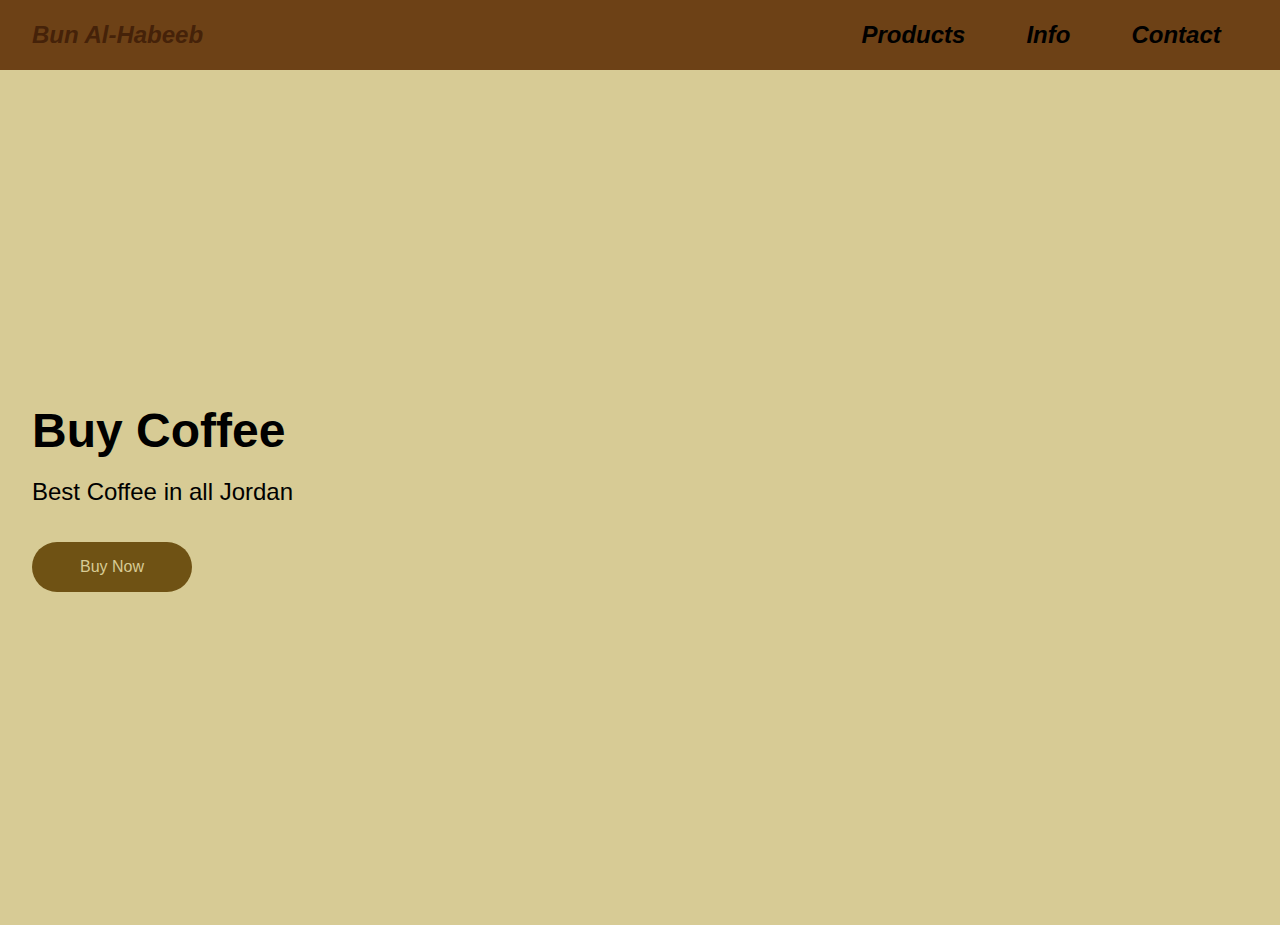
<file: index.html>
<!DOCTYPE html>
<html lang="en">
<head>
    <meta charset="UTF-8">
    <meta name="viewport" content="width=device-width, initial-scale=1.0">
    <title>Document</title>
    <link rel="stylesheet" href="style.css">
</head>
<body>
    <nav class="logo">Bun Al-Habeeb 
        <div class="nav-items">
            <a href="products.html">Products</a>
            <a href="products.html">Info</a>
            <a href="/">Contact</a>
        </div>
    </nav>
    <section class="hero">
        <div class="hero-container">
            <div class="column-left">
                <h1>Buy Coffee</h1>
                <p>Best Coffee in all Jordan </p>
                <a href="PayNow.html">
                    <button>Buy Now</button>
                </a>
            </div>
        </div>
    </section>

    
</body>
</html>
</file>
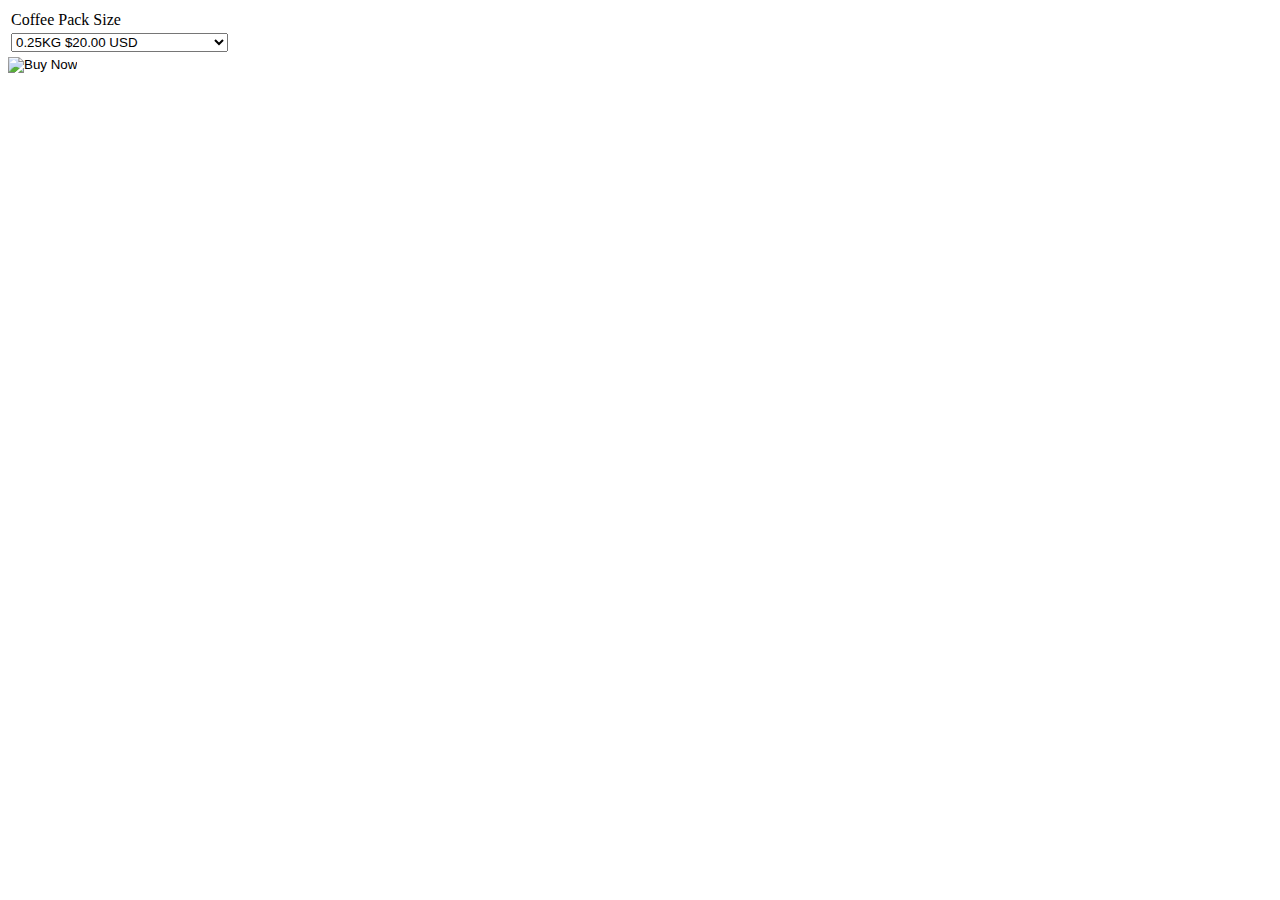
<file: PayNow.html>
<!DOCTYPE html>
<html lang="en">
<head>
    <meta charset="UTF-8">
    <meta name="viewport" content="width=device-width, initial-scale=1.0">
    <title>Document</title>
</head>
<body>
    <form action="https://www.paypal.com/cgi-bin/webscr" method="post" target="_top">
  <input type="hidden" name="cmd" value="_s-xclick" />
  <input type="hidden" name="hosted_button_id" value="UNPRJJKS54XT2" />
  <table>
    <tr>
      <td>
        <input type="hidden" name="on0" value="Coffee Pack Size"/>
        Coffee Pack Size
      </td>
    </tr>
    <tr>
      <td>
        <select name="os0">
          <option value="0.25KG">
            0.25KG $20.00 USD
          </option>
          <option value="0.5KG">
            0.5KG $40.00 USD
          </option>
          <option value="1KG">
            1KG $80.00 USD
          </option>
          <option value="2KG">
            2KG $160.00 USD
          </option>
          <option value="0.15KG">
            0.15KG $10.00 USD
          </option>
          <option value="0.10KG">
            0.10KG $2.50 USD
          </option>
          <option value="1KG premium ">
            1KG premium  $1,000.00 USD
          </option>
          <option value="1kg extra premium">
            1kg extra premium $500.00 USD
          </option>
        </select>
      </td>
    </tr>
  </table>
  <input type="hidden" name="currency_code" value="USD" />
  <input type="image" src="https://www.paypalobjects.com/en_US/i/btn/btn_buynow_LG.gif" border="0" name="submit" title="PayPal - The safer, easier way to pay online!" alt="Buy Now" />
</form>
</body>
</html>
</file>
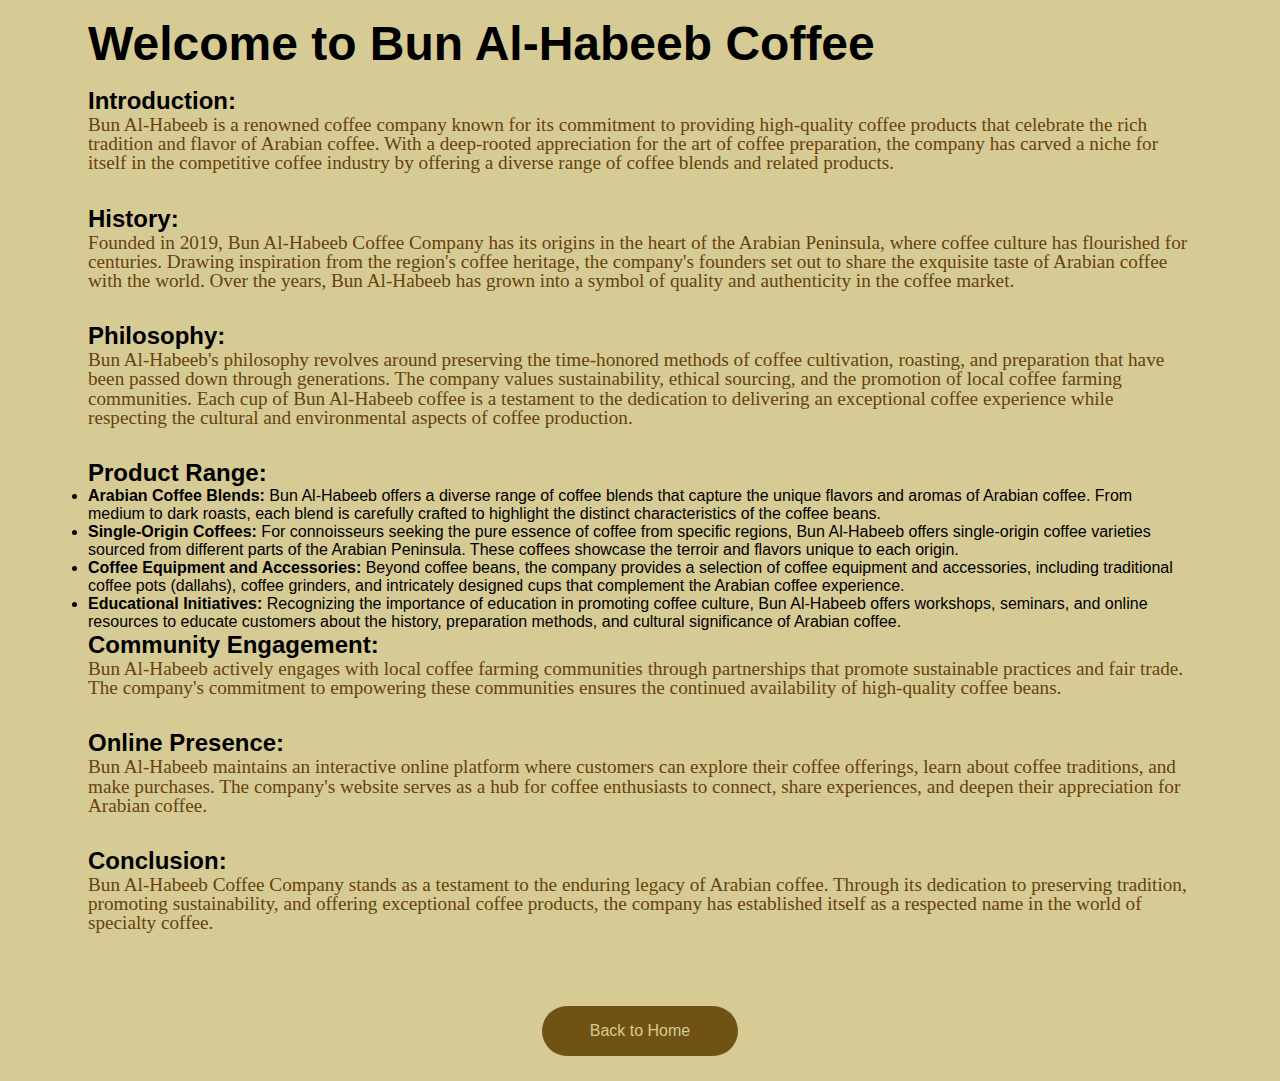
<file: products.html>
<!DOCTYPE html>
<html lang="en">
<head>
    <meta charset="UTF-8">
    <meta name="viewport" content="width=device-width, initial-scale=1.0">
    <title>Document</title>
    <link rel="stylesheet" href="style.css">
</head>
<body>
    <section class="hero">
        <div class="column-left-info">
            <h1>Welcome to Bun Al-Habeeb Coffee</h1>

            <h2>Introduction:</h2>
            <p>Bun Al-Habeeb is a renowned coffee company known for its commitment to providing high-quality coffee products that
                celebrate the rich tradition and flavor of Arabian coffee. With a deep-rooted appreciation for the art of coffee
                preparation, the company has carved a niche for itself in the competitive coffee industry by offering a diverse
                range of coffee blends and related products.</p>
        
            <h2>History:</h2>
            <p>Founded in 2019, Bun Al-Habeeb Coffee Company has its origins in the heart of the Arabian Peninsula,
                where coffee culture has flourished for centuries. Drawing inspiration from the region's coffee heritage, the
                company's founders set out to share the exquisite taste of Arabian coffee with the world. Over the years, Bun
                Al-Habeeb has grown into a symbol of quality and authenticity in the coffee market.</p>
        
            <h2>Philosophy:</h2>
            <p>Bun Al-Habeeb's philosophy revolves around preserving the time-honored methods of coffee cultivation, roasting,
                and preparation that have been passed down through generations. The company values sustainability, ethical
                sourcing, and the promotion of local coffee farming communities. Each cup of Bun Al-Habeeb coffee is a testament
                to the dedication to delivering an exceptional coffee experience while respecting the cultural and environmental
                aspects of coffee production.</p>
        
            <h2>Product Range:</h2>
            <ul>
                <li><strong>Arabian Coffee Blends:</strong> Bun Al-Habeeb offers a diverse range of coffee blends that capture
                    the unique flavors and aromas of Arabian coffee. From medium to dark roasts, each blend is carefully crafted
                    to highlight the distinct characteristics of the coffee beans.</li>
                <li><strong>Single-Origin Coffees:</strong> For connoisseurs seeking the pure essence of coffee from specific
                    regions, Bun Al-Habeeb offers single-origin coffee varieties sourced from different parts of the Arabian
                    Peninsula. These coffees showcase the terroir and flavors unique to each origin.</li>
                <li><strong>Coffee Equipment and Accessories:</strong> Beyond coffee beans, the company provides a selection of
                    coffee equipment and accessories, including traditional coffee pots (dallahs), coffee grinders, and
                    intricately designed cups that complement the Arabian coffee experience.</li>
                <li><strong>Educational Initiatives:</strong> Recognizing the importance of education in promoting coffee
                    culture, Bun Al-Habeeb offers workshops, seminars, and online resources to educate customers about the
                    history, preparation methods, and cultural significance of Arabian coffee.</li>
            </ul>
        
            <h2>Community Engagement:</h2>
            <p>Bun Al-Habeeb actively engages with local coffee farming communities through partnerships that promote
                sustainable practices and fair trade. The company's commitment to empowering these communities ensures the
                continued availability of high-quality coffee beans.</p>
        
            <h2>Online Presence:</h2>
            <p>Bun Al-Habeeb maintains an interactive online platform where customers can explore their coffee offerings, learn
                about coffee traditions, and make purchases. The company's website serves as a hub for coffee enthusiasts to
                connect, share experiences, and deepen their appreciation for Arabian coffee.</p>
        
            <h2>Conclusion:</h2>
            <p>Bun Al-Habeeb Coffee Company stands as a testament to the enduring legacy of Arabian coffee. Through its
                dedication to preserving tradition, promoting sustainability, and offering exceptional coffee products, the
                company has established itself as a respected name in the world of specialty coffee.</p>
        </div>
        <div class="buttonContainer">
            <a href="index.html">
                <button class="back">Back to Home</button>
            </a>
        </div>
    </section>

    
    
</body>
</html>
</file>
<file: style.css>
* {
    box-sizing: border-box;
    margin: 0;
    padding: 0;
    font-family: 'Trebuchet MS', 'Lucida Sans Unicode', 'Lucida Grande', 'Lucida Sans', Arial, sans-serif;
}

nav{
    height: 70px;
    background: rgb(109, 65, 22);
    display: flex;
    justify-content: space-between;
    align-items:center;
    padding: 0rem calc((100vw - 1300px) / 2);
}

.logo{
    color: rgb(69, 34, 9);
    font-size: 1.5rem;
    font-weight: bold;
    font-style: italic;
    padding: 0 2rem;
}

nav a{
    text-decoration: none;
    color: black;
    padding: 0 1.7rem;
}

.hero{
    background: rgb(215, 203, 149);
}

.hero-container {
    display: grid;
    grid-template-columns: 1fr 1fr;
    height: 95vh;
    padding: 3rem calc((100vw - 1300px) / 2);
}

.column-left{
    display: flex;
    flex-direction: column;
    justify-content: center;
    align-items: flex-start;
    color: black;
    padding: 0rem 2rem;
}

.column-left-info{
    display: flex;
    flex-direction: column;
    justify-content: center;
    align-items: flex-start;
    color: black;
    padding: 1rem 5.5rem;
    font-family: 'Courier New', Courier, monospace;
}

.column-left-info h1{
    margin-bottom: 1rem;
    font-size: 3rem;
    font-family :'Trebuchet MS', 'Lucida Sans Unicode', 'Lucida Grande', 'Lucida Sans', Arial, sans-serif
}

.buttonContainer{
    height: 100px;
    display: flex;
    justify-content: center;
    align-items: center;
}

.column-left-info p {
    margin-bottom: 2rem;
    font-size: 1.2rem;
    line-height: 1;
    font-family: cursive;
    color: rgb(102, 66, 15);
}

.column-left h1{
    margin-bottom: 1rem;
    font-size: 3rem;
}

.column-left p {
    margin-bottom: 2rem;
    font-size: 1.5rem;
    line-height: 1.5;
}


button{
    padding: 1rem 3rem;
    font-size: 1rem;
    border: none;
    color: rgb(215, 203, 149);
    background: #6f5214;
    cursor: pointer;
    border-radius: 50px;
}

button:hover{
    background: #9d7a2d;
}

@media  screen and (max-width: 768px){
    .hero-container{
        grid-template-columns: 1fr;
    }
}
</file>
